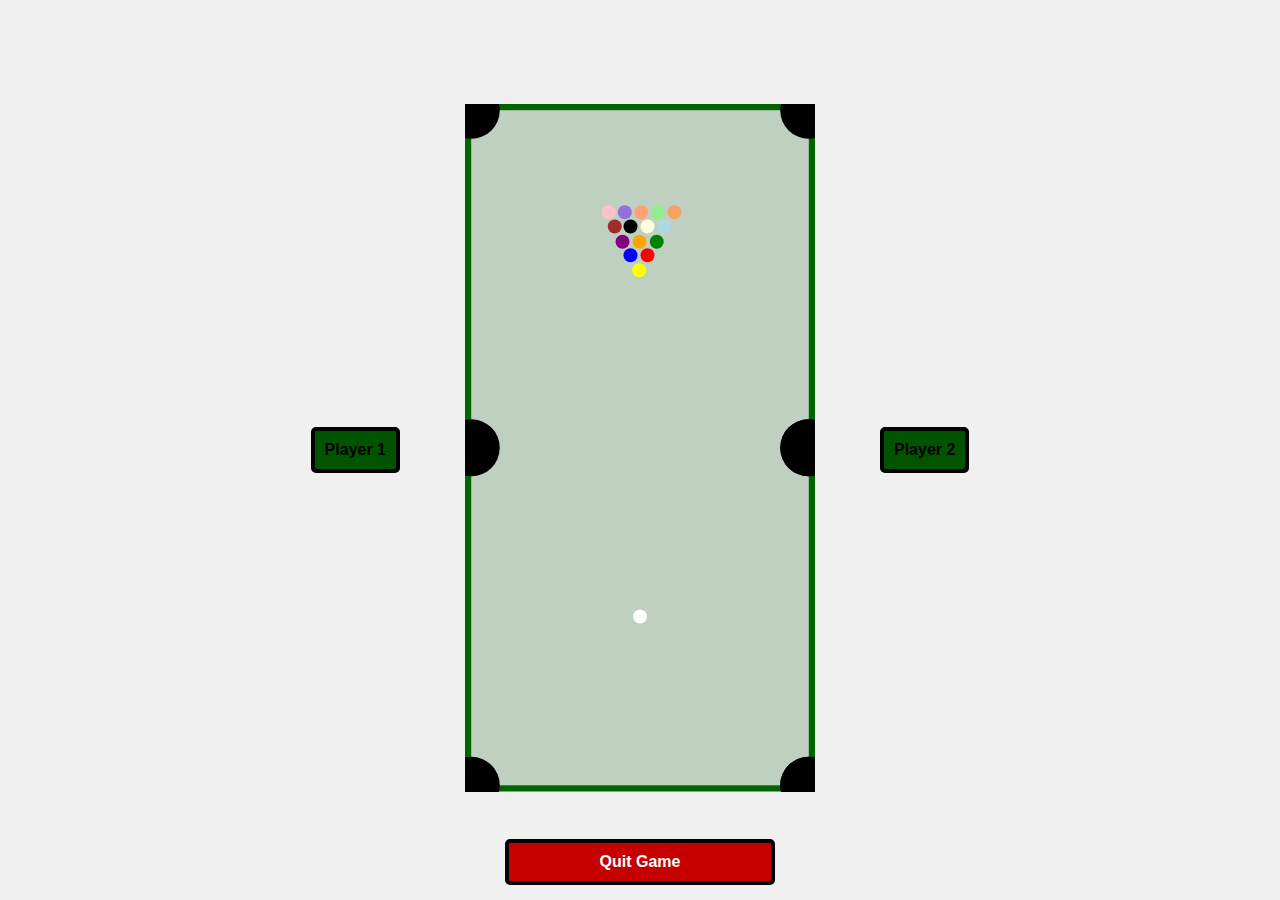
<file: index.html>
<!DOCTYPE html>
<html lang="en">
<head>
    <meta charset="UTF-8">
    <meta name="viewport" content="width=device-width, initial-scale=1.0">
    <title>Pool Table Simulation</title>
    <link rel="stylesheet" href="styles.css">
    <script src="https://ajax.googleapis.com/ajax/libs/jquery/3.6.3/jquery.min.js"></script>
</head>
<body>
    <div id="game-container">
        <div id="player1" class="player-box">Player 1</div>
        <div id="pool-table">
            <svg id="table-svg" viewBox="-25 -25 1400 2750" width="700" height="1375" xmlns="http://www.w3.org/2000/svg">
                <!-- Table felt -->
                <rect width="1350" height="2700" x="0" y="0" fill="#C0D0C0"></rect>
                
                <!-- Cushions -->
                <rect width="1400" height="25" x="-25" y="-25" fill="darkgreen"></rect>
                <rect width="1400" height="25" x="-25" y="2700" fill="darkgreen"></rect>
                <rect width="25" height="2750" x="-25" y="-25" fill="darkgreen"></rect>
                <rect width="25" height="2750" x="1350" y="-25" fill="darkgreen"></rect>
                
                <!-- Pockets -->
                <circle cx="0" cy="0" r="114" fill="black"></circle>
                <circle cx="0" cy="1350" r="114" fill="black"></circle>
                <circle cx="0" cy="2700" r="114" fill="black"></circle>
                <circle cx="1350" cy="0" r="114" fill="black"></circle>
                <circle cx="1350" cy="1350" r="114" fill="black"></circle>
                <circle cx="1350" cy="2700" r="114" fill="black"></circle>
                <circle cx="1350" cy="1350" r="114" fill="black"></circle>
                <circle cx="1350" cy="2700" r="114" fill="black"></circle>
                <!-- balls -->
                <circle cx="672" cy="640" r="28" fill="YELLOW"></circle>
                <circle cx="637" cy="580" r="28" fill="BLUE"></circle>            
                <circle cx="705" cy="580" r="28" fill="RED"></circle>            
                <circle cx="605" cy="526" r="28" fill="PURPLE"></circle>         
                <circle cx="673" cy="526" r="28" fill="ORANGE"></circle>         
                <circle cx="742" cy="526" r="28" fill="GREEN"></circle>
                <circle cx="574" cy="465" r="28" fill="BROWN"></circle>
                <circle cx="637" cy="465" r="28" fill="BLACK"></circle>
                <circle cx="705" cy="465" r="28" fill="LIGHTYELLOW"></circle>
                <circle cx="772" cy="465" r="28" fill="LIGHTBLUE"></circle>
                <circle cx="550" cy="408" r="28" fill="PINK"></circle>
                <circle cx="614" cy="408" r="28" fill="MEDIUMPURPLE"></circle>
                <circle cx="680" cy="408" r="28" fill="LIGHTSALMON"></circle>
                <circle cx="746" cy="408" r="28" fill="LIGHTGREEN"></circle>
                <circle cx="813" cy="408" r="28" fill="SANDYBROWN"></circle>
                <!-- Cue ball -->
                <circle id="cue-ball" cx="675" cy="2025" r="28" fill="white"></circle>
                <line id="direction-line" x1="0" y1="0" x2="0" y2="0" stroke="red" stroke-width="10" visibility="hidden"></line>
            </svg>
        </div>
        <div id="player2" class="player-box">Player 2</div>
    </div>
    <div id="bottom-controls">
        <button id="quit-game">Quit Game</button>
    </div>
    <div id="winnerModal" class="modal">
        <div class="modal-content">
          <span id="winnerAnnouncement"></span>
          <button id="restartGame">Start New Game</button>
        </div>
      </div>
    <script src="script.js"></script>
</body>
</html>
</file>
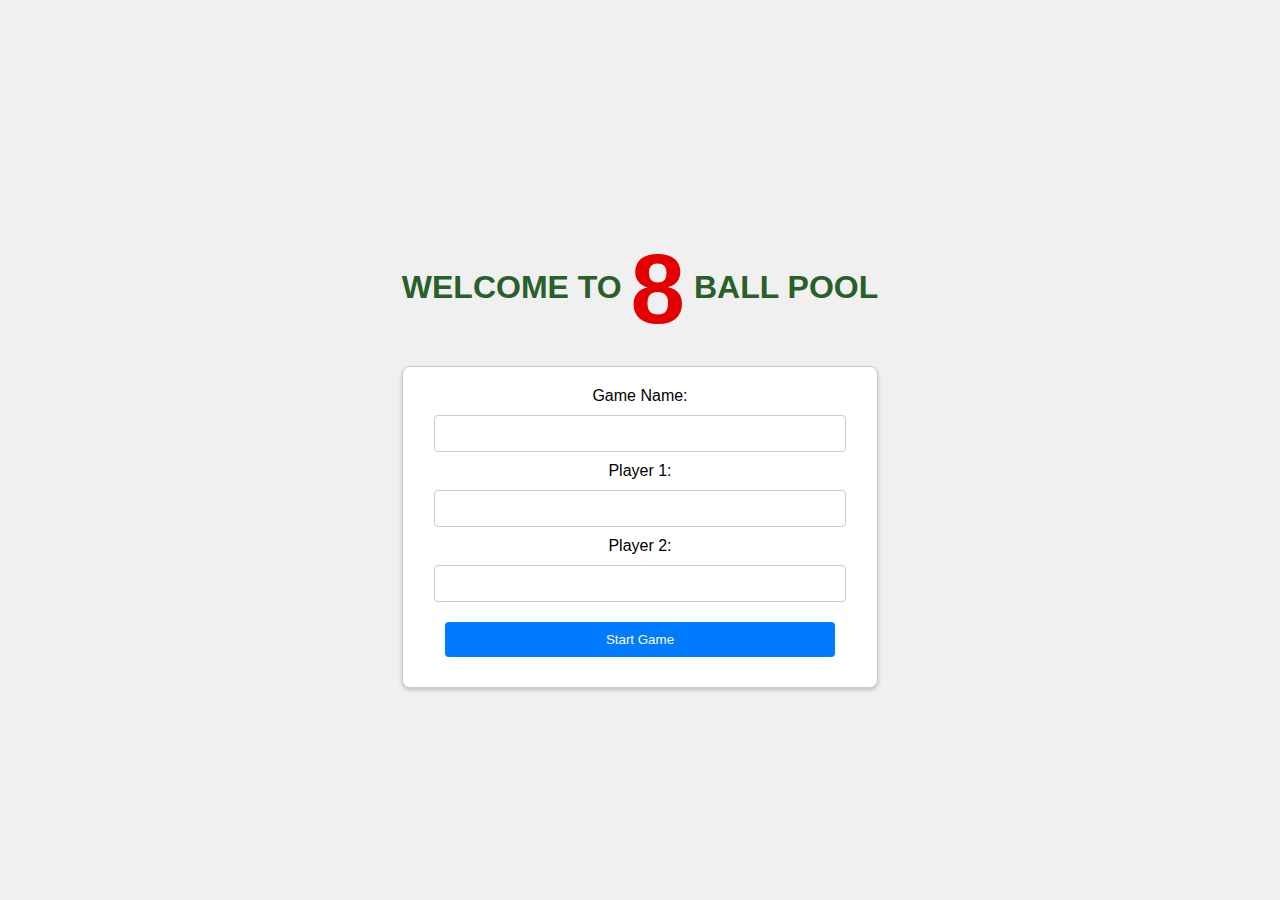
<file: game-setup.html>
<!DOCTYPE html>
<html lang="en">
<head>
    <meta charset="UTF-8">
    <meta name="viewport" content="width=device-width, initial-scale=1.0">
    <title>Game Setup</title>
    <link rel="stylesheet" href="styles.css">
</head>
<body>
    <div id="game-setup-container">
        <h1>WELCOME TO <span>8</span> BALL POOL</h1>
        <form id="game-setup" action="/start-game" method="post">
            <div>
                <label for="gameName">Game Name:</label>
                <input type="text" id="gameName" name="gameName" required>
            </div>
            <div>
                <label for="player1">Player 1:</label>
                <input type="text" id="player1" name="player1" required>
            </div>
            <div>
                <label for="player2">Player 2:</label>
                <input type="text" id="player2" name="player2" required>
            </div>
            <button type="submit">Start Game</button>
        </form>
    </div>
</body>
</html>
</file>
<file: styles.css>
body {
    font-family: Arial, sans-serif;
    display: flex;
    flex-direction: column; /* Stack vertically */
    justify-content: center;
    align-items: center;
    height: 100vh;
    margin: 0;
    background-color: #f0f0f0;
    position: relative;
}

#game-setup-container {
    text-align: center;
    max-width: 500px;
}

h1 {
    color: rgb(41, 96, 42);
    font-size: 32px;
    margin-bottom: 20px;
    
}

h1 span{
    color: rgb(228, 0, 0);
    font-size: 98px;
    display: inline-block;
    vertical-align: middle;
}

form {
    border: 1px solid #ccc;
    padding: 20px;
    box-shadow: 0 2px 4px rgba(0,0,0,0.2);
    border-radius: 8px;
    background: #fff;
}

input[type=text], button {
    margin-top: 10px;
    margin-bottom: 10px;
    width: 90%;
    padding: 10px;
    border: 1px solid #ccc;
    border-radius: 4px;
}

button {
    background-color: #007bff;
    color: white;
    border: none;
    cursor: pointer;
}

button:hover {
    background-color: #0056b3;
}
#game-container {
    display: flex;
    justify-content: center;
    align-items: center;
    gap: 60px;
    bottom: 100px;
}

#pool-table {
    position: relative;
    width: 100%;
    max-width: 350px;
    margin: 0 auto;
}

#table-svg {
    display: inline-block;
    width: 100%;
    height: auto;
}

#cue-ball {
    cursor: pointer;
}

#line {
    stroke-dasharray: 5, 5;
    stroke-linecap: round;
}

#bottom-controls {
    position: absolute; 
    bottom: 5px; 
    width: 300px; 
    text-align: center;
}

#quit-game {
    background-color: rgb(198, 0, 0);
    padding: 10px 20px;
    font-size: 16px;
    cursor: pointer;
    border: 4px solid rgb(0, 0, 0);
    border-radius: 5px;
    font-weight: bold;
}

#quit-game:hover {
    border: 4px solid rgb(124, 220, 161);
    
}
#quit-game:hover::before { 
    content: "REALLY? "; 
  } 

.player-box {
    background-color: rgb(0, 84, 0);
    display: inline-block;
    padding: 10px;
    margin: 5px;
    border: 4px solid rgb(0, 0, 0);
    border-radius: 5px;
    font-weight: bold;
}

.active-turn {
    background-color: rgb(2, 227, 2);
    border-color: rgb(0, 0, 0);
}

.ball-assignment {
    font-size: 0.8em;
    color: #fff;
    margin-top: 5px;
}


.modal {
    display: none;
    position: fixed; 
    z-index: 2; 
    left: 0;
    top: 0;
    width: 100%; 
    height: 100%; 
    overflow: auto;
    background-color: rgba(0,0,0,0.4);
  }
  
  .modal-content {
    position: fixed;
    top: 50%;
    left: 50%;
    transform: translate(-50%, -50%);
    background: white;
    padding: 20px;
    border-radius: 10px;
    text-align: center;
    font-weight: bold;
    z-index: 1000;
    box-shadow: 0 4px 8px rgba(0, 0, 0, 0.1);
  }

#restartGame {
    background-color: #c20d00;
    color: white;
    padding: 10px 20px;
    text-align: center;
    display:table-column;
    font-size: 16px;
    margin: 4px 2px;
    cursor: pointer;
    border-radius: 5px;
    border: 4px solid rgb(0, 0, 0);
}

#restartGame:hover {
    border: 4px solid rgb(0, 0, 0);
    background-color: rgb(2, 227, 2);
    color: rgb(0, 0, 0);
}
</file>
